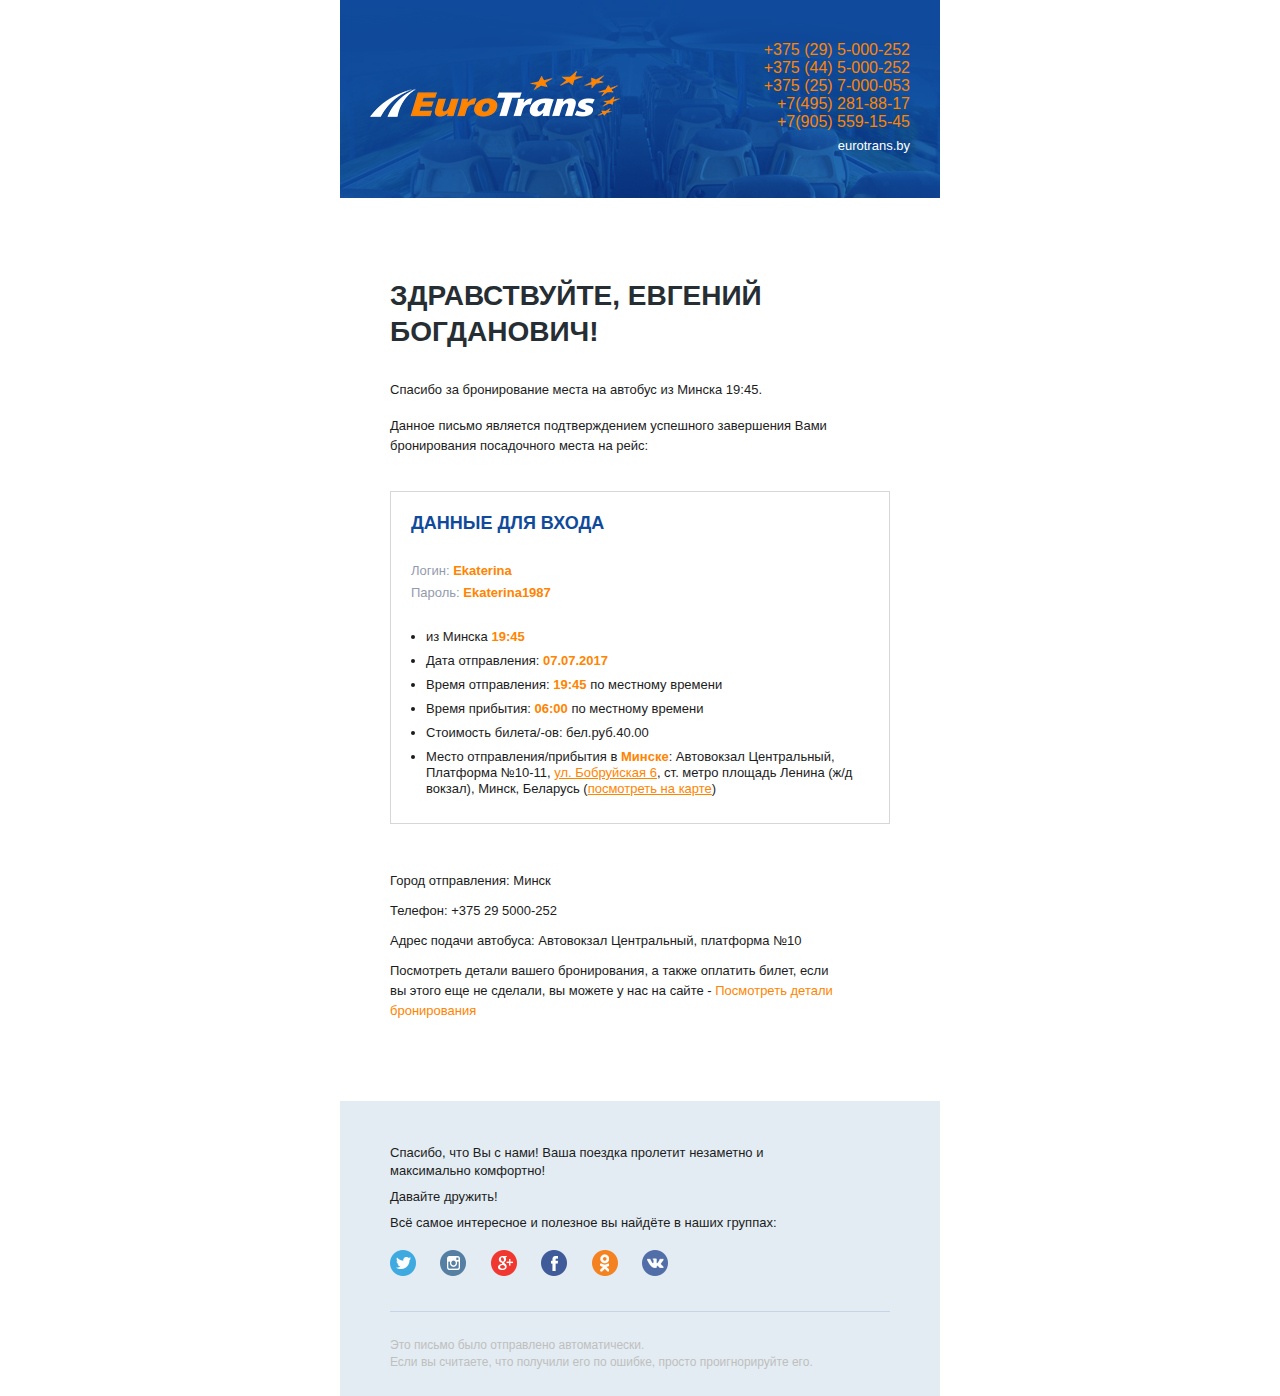
<file: mail/simple2.html>
<html xmlns="http://www.w3.org/1999/xhtml">

<head>
    <meta http-equiv="Content-Type" content="text/html; charset=utf-8"/>
    <meta http-equiv="X-UA-Compatible" content="IE=edge"/>
    <meta name="viewport" content="width=device-width, initial-scale=1.0"/>
    <meta name="format-detection" content="telephone=no"/>
    
    <!--[if (gte mso 9)|(IE)]>
    <style type="text/css">
        table { border-collapse: collapse; }
        .button { padding:0 !important; }
    </style>
    <![endif]-->
</head>

<body style="Margin: 0; background: #ffffff; padding: 0;">
    <div class="body" style="-ms-text-size-adjust: 100%; -webkit-text-size-adjust: 100%; Margin: 0 auto; background-color: №ffffff; max-width: 600px; padding: 0; table-layout: fixed; text-align: center;">
        
    <!--[if (gte mso 9)|(IE)]>
    <table width="600" align="center">
    <tr>
    <td valign="top" width="600" style="padding-left: 50px; padding-right:50px;">
    <![endif]-->

        <div class="body-inner" style="width: 100%;">
        <table class="layout header-layout " cellpadding="0" align="center" style="background-color: #ffffff; background-image: url(images/bg.jpg); background-position: center; background-repeat: no-repeat; background-size: cover; border-collapse: collapse; max-width: 600px; mso-table-lspace: 0; mso-table-rspace: 0; width: 100%;">
            <tr>
            <!-- стартуем -->
                <td class="row head" style="font-size: 0; padding: 0; text-align: center;">
                    <div class="column" style="display: inline-block; font-size: 14px; max-width: 560px; vertical-align: top; width: 100%;">
                        <table width="100%" style="border-collapse: collapse; mso-table-lspace: 0; mso-table-rspace: 0;">
                            <tr>
                                <td class="cell" style="padding: 0 10px; text-align: left;">
                                    <table class="header" width="100%" style="Margin: 35px 0 45px; border-collapse: collapse; mso-table-lspace: 0; mso-table-rspace: 0;">
    <tr>
        <td class="col-33" valign="middle" rowspan="2" style="max-width: 186.66666667px; padding: 0;">
        	<a href="#" class="logo" style="color: #ff8400; display: block; max-width: 250px; text-decoration: none; width: 100%;">
	        	<img src="images/logo.png" alt="" style="-ms-interpolation-mode: bicubic; border: 0; display: inline-block; max-width: 100%; vertical-align: top;"/>
			</a>
        </td>
        <td class="col-50" style="max-width: 280px; padding: 0;">
            <span class="phonewrap" style="display: inline-block; margin-top: 6px; text-align: right; width: 100%;">
                <a class="phone " href="tel:+375295000252" style="color: #ff8400; display: block; font-family: arial, Tahoma, Roboto, 'helvetica', sans-serif; font-size: 16px; font-weight: 500; text-align: right; text-decoration: none; white-space: nowrap; width: 100%;">+375 (29) 5-000-252</a>
                <a class="phone " href="tel:+375445000252" style="color: #ff8400; display: block; font-family: arial, Tahoma, Roboto, 'helvetica', sans-serif; font-size: 16px; font-weight: 500; text-align: right; text-decoration: none; white-space: nowrap; width: 100%;">+375 (44) 5-000-252</a>
                <a class="phone " href="tel:+375257000053" style="color: #ff8400; display: block; font-family: arial, Tahoma, Roboto, 'helvetica', sans-serif; font-size: 16px; font-weight: 500; text-align: right; text-decoration: none; white-space: nowrap; width: 100%;">+375 (25) 7-000-053</a>
                <a class="phone " href="tel:+74952818817" style="color: #ff8400; display: block; font-family: arial, Tahoma, Roboto, 'helvetica', sans-serif; font-size: 16px; font-weight: 500; text-align: right; text-decoration: none; white-space: nowrap; width: 100%;">+7(495) 281-88-17</a>
                <a class="phone " href="tel:+79055591545" style="color: #ff8400; display: block; font-family: arial, Tahoma, Roboto, 'helvetica', sans-serif; font-size: 16px; font-weight: 500; text-align: right; text-decoration: none; white-space: nowrap; width: 100%;">+7(905) 559-15-45</a>
                <a class="phone mail" href="mailto:info@eurotrans.by" style="color: #fff; display: block; font-family: arial, Tahoma, Roboto, 'helvetica', sans-serif; font-size: 13px; font-weight: 500; margin-top: 7px; text-align: right; text-decoration: none; white-space: nowrap; width: 100%;">eurotrans.by</a>
            </span>
        </td>
    </tr>
</table>

                                </td>
                            </tr>
                        </table>
                    </div>
                </td>
            </tr>
        </table>
        <table class="layout" cellpadding="0" align="center" style="background-color: #ffffff; border-collapse: collapse; max-width: 600px; mso-table-lspace: 0; mso-table-rspace: 0; width: 100%;">
            <tbody>
                <!-- контент стартует отсюда -->
                <tr>
                    <td class="row content" style="font-size: 0; padding: 0 0; padding-bottom: 70px; padding-top: 50px; text-align: center;">
                        <div class="column content-column" style="display: inline-block; font-size: 14px; max-width: 520px; vertical-align: top; width: 100%;">
                            <table width="100%" style="border-collapse: collapse; mso-table-lspace: 0; mso-table-rspace: 0;">
                                <tr>
                                    <td class="cell" style="padding: 0 10px; text-align: left;">
                                        

    <h1 style="Margin: 30px 0; color: #262e33; display: block; font-family: arial, Tahoma, Roboto, 'helvetica', sans-serif; font-size: 28px; font-weight: 900; line-height: 36px; text-align: left; text-transform: uppercase;">Здравствуйте, Евгений Богданович!</h1>

<p style="Margin: .2em 0; color: #1c1c1c; display: block; font-family: arial, Tahoma, Roboto, 'helvetica', sans-serif; font-size: 13px; font-weight: normal; line-height: 20px; max-width: 450px; text-align: left;"><p style="Margin: .2em 0; color: #1c1c1c; display: block; font-family: arial, Tahoma, Roboto, 'helvetica', sans-serif; font-size: 13px; font-weight: normal; line-height: 20px; max-width: 450px; text-align: left;">Cпасибо за бронирование места на автобус из Минска 19:45.</p></p>
<p style="Margin: .2em 0; color: #1c1c1c; display: block; font-family: arial, Tahoma, Roboto, 'helvetica', sans-serif; font-size: 13px; font-weight: normal; line-height: 20px; max-width: 450px; text-align: left;"><p style="Margin: .2em 0; color: #1c1c1c; display: block; font-family: arial, Tahoma, Roboto, 'helvetica', sans-serif; font-size: 13px; font-weight: normal; line-height: 20px; max-width: 450px; text-align: left;">Данное письмо является подтверждением успешного завершения Вами бронирования посадочного места на рейс:</p>
<!-- <p>Добро пожаловать на сайт <a href="#">Eurotrans.by!</a></p> --></p>

    <div class="bordercont" style="Margin: 35px 0 47px; border: 1px solid #d7d7d7; padding: 10px 20px;">
        <!-- текст и прочую лабуду сюда -->
        <h2 style="Margin: .5em 0; color: #0f4a9b; display: block; font-family: arial, Tahoma, Roboto, 'helvetica', sans-serif; font-size: 18px; font-weight: bold; line-height: 24px; text-align: left; text-transform: uppercase;">Данные для входа</h2>
        <div class="login" style="margin: 25px 0 13px;">
            <p style="Margin: 16px 0; color: #929bae; display: block; font-family: arial, Tahoma, Roboto, 'helvetica', sans-serif; font-size: 13px; font-weight: normal; line-height: 22px; margin: 0; max-width: 450px; text-align: left;">Логин: 
                <b style="color: #ff8400; font-family: Arial;">Ekaterina</b>
            </p>           
            <p style="Margin: 16px 0; color: #929bae; display: block; font-family: arial, Tahoma, Roboto, 'helvetica', sans-serif; font-size: 13px; font-weight: normal; line-height: 22px; margin: 0; max-width: 450px; text-align: left;">Пароль: 
                <b style="color: #ff8400; font-family: Arial;">Ekaterina1987</b>
            </p>
        </div>
        <div class="login" style="margin: 25px 0 13px;">
           <ul style="display: block; padding-left: 15px;">
               <li style="color: #1c1c1c; font-family: arial, Tahoma, Roboto, 'helvetica', sans-serif; font-size: 13px; line-height: 16px; margin: 8px 0;">из Минска <b style="color: #ff8400;">19:45 </b></li>
               <li style="color: #1c1c1c; font-family: arial, Tahoma, Roboto, 'helvetica', sans-serif; font-size: 13px; line-height: 16px; margin: 8px 0;">Дата отправления: 
                <b style="color: #ff8400;">07.07.2017</b>
               </li>
               <li style="color: #1c1c1c; font-family: arial, Tahoma, Roboto, 'helvetica', sans-serif; font-size: 13px; line-height: 16px; margin: 8px 0;">Время отправления: 
                <b style="color: #ff8400;">19:45 </b>по местному времени</li>
               <li style="color: #1c1c1c; font-family: arial, Tahoma, Roboto, 'helvetica', sans-serif; font-size: 13px; line-height: 16px; margin: 8px 0;">Время прибытия: 
                <b style="color: #ff8400;">06:00</b> по местному времени</li>
               <li style="color: #1c1c1c; font-family: arial, Tahoma, Roboto, 'helvetica', sans-serif; font-size: 13px; line-height: 16px; margin: 8px 0;">Стоимость билета/-ов: бел.руб.40.00</li>
               <li style="color: #1c1c1c; font-family: arial, Tahoma, Roboto, 'helvetica', sans-serif; font-size: 13px; line-height: 16px; margin: 8px 0;"> Место отправления/прибытия в <b style="color: #ff8400;">Минске</b>: Автовокзал Центральный, Платформа №10-11, <a href="#" style="Margin: 16px 0; color: #ff8400; font-family: arial, Tahoma, Roboto, 'helvetica', sans-serif; font-size: 13px; line-height: 1; margin: 0; text-decoration: underline; word-break: break-word;">ул. Бобруйская 6</a>, ст. метро площадь Ленина (ж/д вокзал), Минск, Беларусь (<a href="#" style="Margin: 16px 0; color: #ff8400; font-family: arial, Tahoma, Roboto, 'helvetica', sans-serif; font-size: 13px; line-height: 1; margin: 0; text-decoration: underline; word-break: break-word;">посмотреть на карте</a>)</li>
           </ul>
        </div>
    </div>
    <div class="dopinfo">
        <p style="Margin: .2em 0; color: #1c1c1c; display: block; font-family: arial, Tahoma, Roboto, 'helvetica', sans-serif; font-size: 13px; font-weight: normal; line-height: 20px; margin: 10px 0; max-width: 450px; text-align: left;">Город отправления: Минск</p>
        <p style="Margin: .2em 0; color: #1c1c1c; display: block; font-family: arial, Tahoma, Roboto, 'helvetica', sans-serif; font-size: 13px; font-weight: normal; line-height: 20px; margin: 10px 0; max-width: 450px; text-align: left;">Телефон: +375 29 5000-252</p>
        <p style="Margin: .2em 0; color: #1c1c1c; display: block; font-family: arial, Tahoma, Roboto, 'helvetica', sans-serif; font-size: 13px; font-weight: normal; line-height: 20px; margin: 10px 0; max-width: 450px; text-align: left;">Адрес подачи автобуса: Автовокзал Центральный, платформа №10</p>
        <p style="Margin: .2em 0; color: #1c1c1c; display: block; font-family: arial, Tahoma, Roboto, 'helvetica', sans-serif; font-size: 13px; font-weight: normal; line-height: 20px; margin: 10px 0; max-width: 450px; text-align: left;">Посмотреть детали вашего бронирования, а также оплатить билет, если вы этого еще не сделали, вы можете у нас на сайте - 
        <a href="#" style="color: #ff8400; display: inline; line-height: 20px; text-decoration: none;">Посмотреть детали бронирования</a>
        </p>
    </div>



                                        
                                    </td>
                                </tr>
                            </table>
                        </div>
                    </td>
                </tr>
            </tbody>
        </table>
        <div class="footer-layout">
            <table class="layout " cellpadding="0" align="center" style="background-color: #e3ecf2; border-collapse: collapse; max-width: 600px; mso-table-lspace: 0; mso-table-rspace: 0; width: 100%;">
                <tbody style="background-color: transparent;">
                    <!-- футер стартует отсюда -->
                    <tr style="background-color: transparent;">
                        <td class="row" style="background-color: transparent; font-size: 0; padding: 0; text-align: center;">
                            <div class="column footer-column" style="background-color: transparent; display: inline-block; font-size: 14px; max-width: 520px; vertical-align: top; width: 100%;">
                                <table width="100%" style="background-color: transparent; border-collapse: collapse; mso-table-lspace: 0; mso-table-rspace: 0;">
                                    <tr style="background-color: transparent;">
                                        <td class="cell" valign="middle" style="background-color: transparent; padding: 0 10px; text-align: left;">
                                            <table width="100%" style="background-color: transparent; border-collapse: collapse; mso-table-lspace: 0; mso-table-rspace: 0;">
                                                <tr style="background-color: transparent;">
                                                    <td class="col-100 contact-wrap" style="background-color: transparent; padding: 0; padding-top: 35px;">
                                                        <p style="Margin: .2em 0; Margin-top: 10px; background-color: transparent; color: #1c1c1c; display: block; font-family: arial, Tahoma, Roboto, 'helvetica', sans-serif; font-size: 13px; font-weight: normal; line-height: 18px; margin: 8px 0; max-width: 450px; text-align: left;">Спасибо, что Вы с нами! Ваша поездка пролетит незаметно и максимально комфортно!</p>
                                                        <p style="Margin: .2em 0; Margin-top: 10px; background-color: transparent; color: #1c1c1c; display: block; font-family: arial, Tahoma, Roboto, 'helvetica', sans-serif; font-size: 13px; font-weight: normal; line-height: 18px; margin: 8px 0; max-width: 450px; text-align: left;">Давайте дружить!</p>
                                                        <p style="Margin: .2em 0; Margin-top: 10px; background-color: transparent; color: #1c1c1c; display: block; font-family: arial, Tahoma, Roboto, 'helvetica', sans-serif; font-size: 13px; font-weight: normal; line-height: 18px; margin: 8px 0; max-width: 450px; text-align: left;">Всё самое интересное и полезное вы найдёте в наших группах:</p>
                                                        <div class="contacts " style="background-color: transparent; border-bottom: 1px solid #c5d4e7; font-family: arial, Tahoma, Roboto, 'helvetica', sans-serif; padding-bottom: 25px;">
                                                            <a href="#" class="soc-item" style="background-color: transparent; color: #ff8400; display: inline-block; margin: 10px 20px 10px 0; max-width: 26px; text-decoration: none; vertical-align: middle;">
                                                                <img src="images/tw.png" alt="twitter" style="-ms-interpolation-mode: bicubic; background-color: transparent; border: 0; display: block; max-width: 100%;">
                                                            </img></a>
                                                            <a href="#" class="soc-item" style="background-color: transparent; color: #ff8400; display: inline-block; margin: 10px 20px 10px 0; max-width: 26px; text-decoration: none; vertical-align: middle;">
                                                                <img src="images/in.png" alt="instagram" style="-ms-interpolation-mode: bicubic; background-color: transparent; border: 0; display: block; max-width: 100%;">
                                                            </img></a>
                                                            <a href="#" class="soc-item" style="background-color: transparent; color: #ff8400; display: inline-block; margin: 10px 20px 10px 0; max-width: 26px; text-decoration: none; vertical-align: middle;">
                                                                <img src="images/gp.png" alt="google+" style="-ms-interpolation-mode: bicubic; background-color: transparent; border: 0; display: block; max-width: 100%;">
                                                            </img></a>
                                                            <a href="#" class="soc-item" style="background-color: transparent; color: #ff8400; display: inline-block; margin: 10px 20px 10px 0; max-width: 26px; text-decoration: none; vertical-align: middle;">
                                                                <img src="images/fb.png" alt="facebook" style="-ms-interpolation-mode: bicubic; background-color: transparent; border: 0; display: block; max-width: 100%;">
                                                            </img></a>
                                                            <a href="#" class="soc-item" style="background-color: transparent; color: #ff8400; display: inline-block; margin: 10px 20px 10px 0; max-width: 26px; text-decoration: none; vertical-align: middle;">
                                                                <img src="images/ok.png" alt="odnoklasniki" style="-ms-interpolation-mode: bicubic; background-color: transparent; border: 0; display: block; max-width: 100%;">
                                                            </img></a>
                                                            <a href="#" class="soc-item" style="background-color: transparent; color: #ff8400; display: inline-block; margin: 10px 20px 10px 0; max-width: 26px; text-decoration: none; vertical-align: middle;">
                                                                <img src="images/vk.png" alt="vk.com" style="-ms-interpolation-mode: bicubic; background-color: transparent; border: 0; display: block; max-width: 100%;">
                                                            </img></a>
                                                        </div>
                                                    </td>
                                                </tr>
                                                <tr style="background-color: transparent;">
                                                    <td class="col-100" style="background-color: transparent; padding: 0;">
                                                        <span class="time" style="Margin-top: 25px; background-color: transparent; color: #bfbfbf; display: block; font-family: arial, Tahoma, Roboto, 'helvetica', sans-serif; font-size: 12px; line-height: 17px; padding-bottom: 25px;">Это письмо было отправлено автоматически. 
                                                            <br style="background-color: transparent;">
                                                            Если вы считаете, что получили его по ошибке, просто проигнорируйте его.
                                                        </br></span>
                                                    </td>
                                                </tr>
                                            </table>
                                        </td>
                                    </tr>
                                </table>
                            </div>
                        </td>
                    </tr>
                </tbody>
            </table>
        </div>

        </div>
        
    <!--[if (gte mso 9)|(IE)]>
    </td>
    </tr>
    </table>
    <![endif]-->

    </div>
</body>

</html>
</file>
